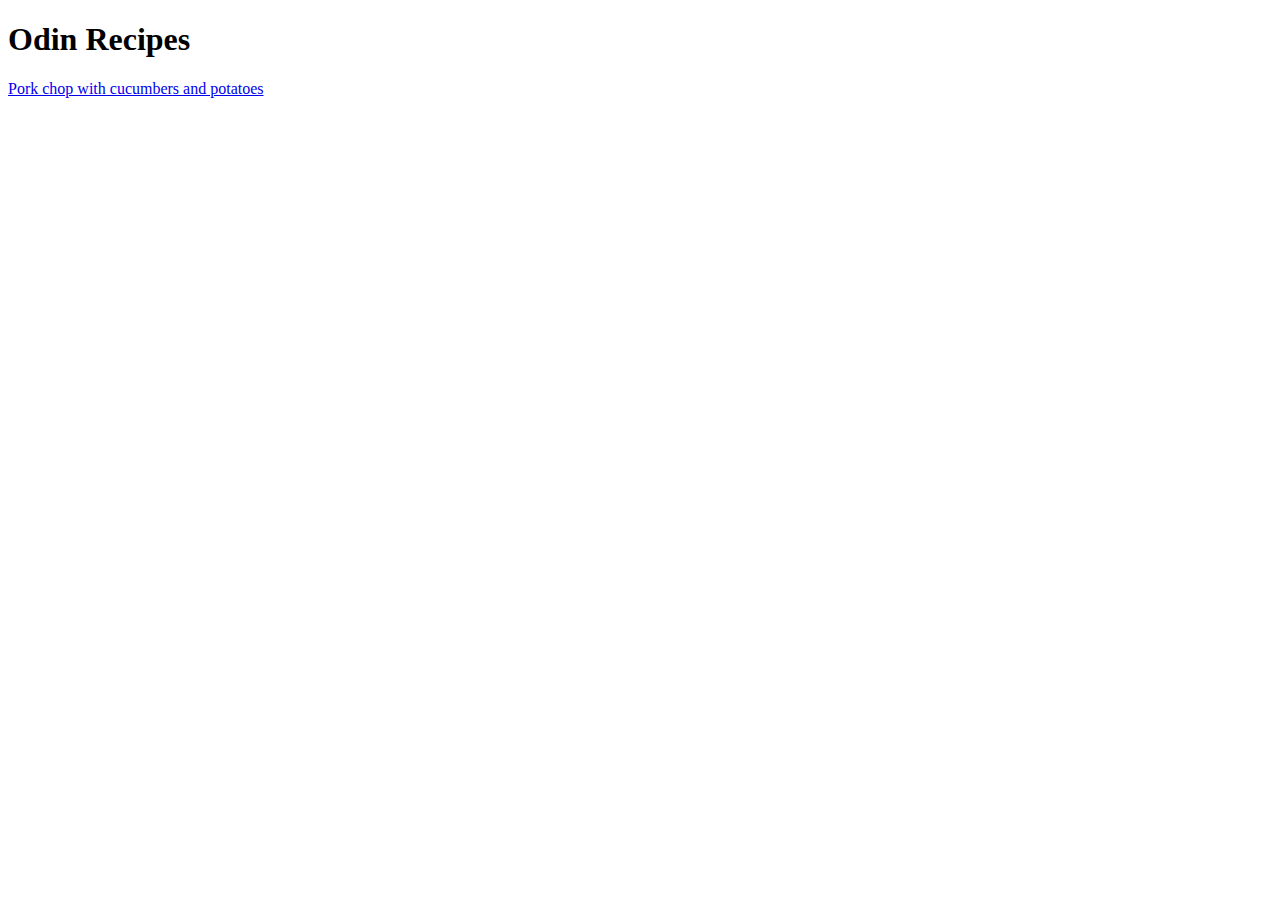
<file: index.html>
<!DOCTYPE html>
<html lang="en">
<head>
    <meta charset="UTF-8">
    <meta http-equiv="X-UA-Compatible" content="IE=edge">
    <meta name="viewport" content="width=device-width, initial-scale=1.0">
    <title>First Website</title>
</head>
<body>
    <h1>Odin Recipes</h1>
    <a href="recipes/schabowy.html">Pork chop with cucumbers and potatoes</a>
</body>
</html>
</file>
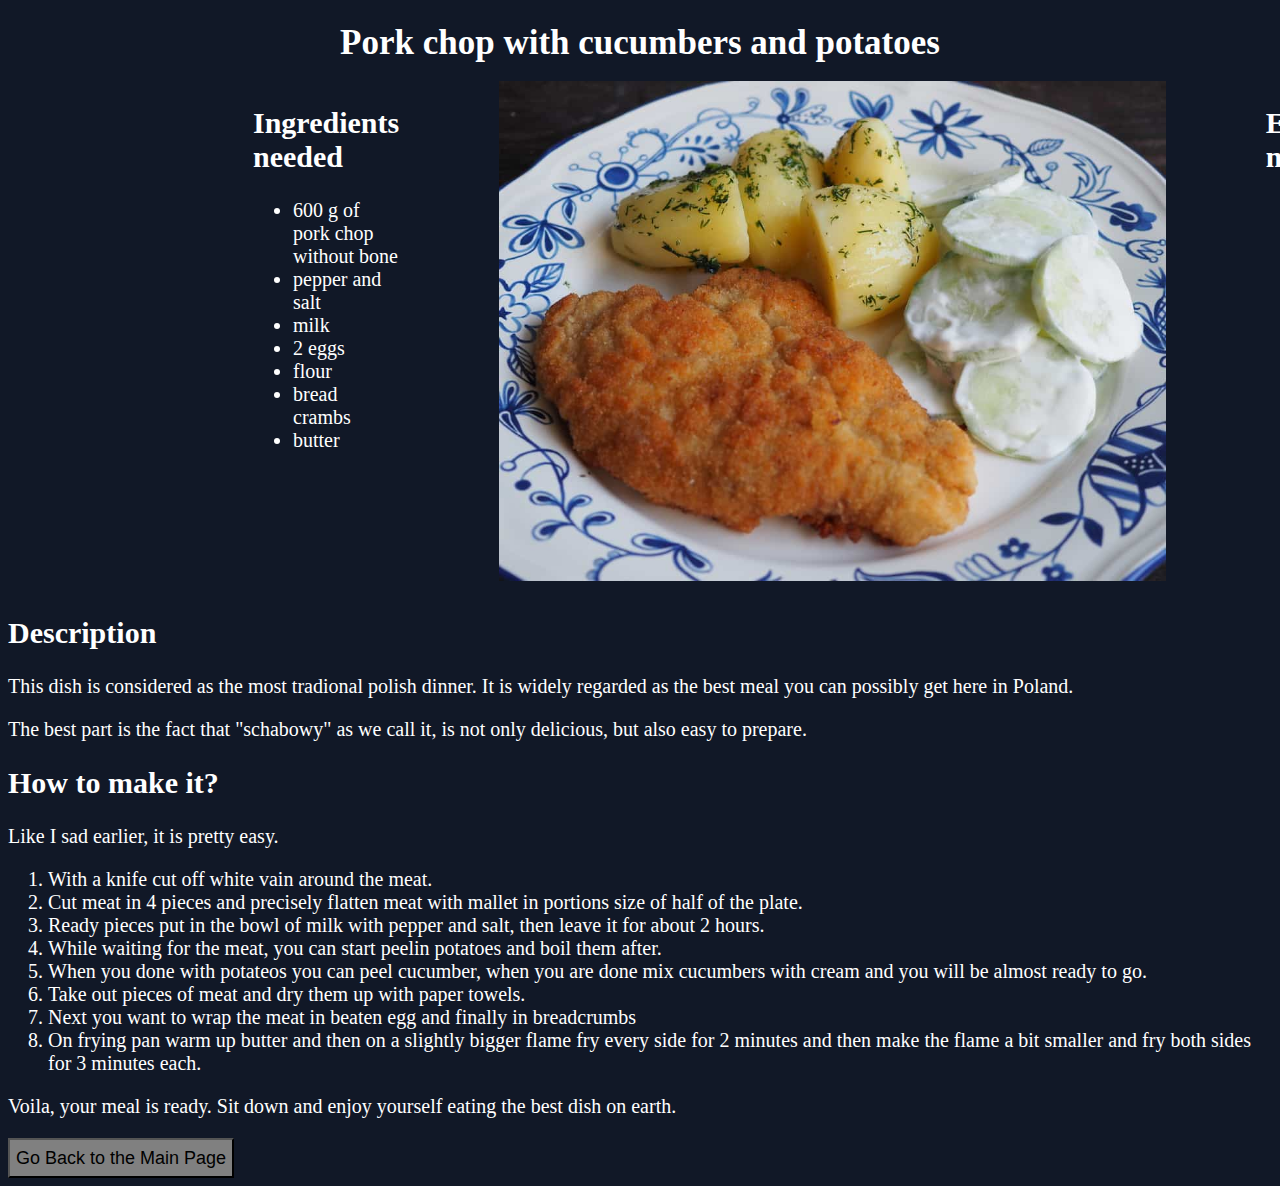
<file: recipes/schabowy.html>
<!DOCTYPE html>
<html lang="en">
<head>
    <link rel="stylesheet" href="recipe-styles.css"/>
    <meta charset="UTF-8">
    <meta http-equiv="X-UA-Compatible" content="IE=edge">
    <meta name="viewport" content="width=device-width, initial-scale=1.0">
    <title>Schabowy</title>
</head>
<body>
    <h1>Pork chop with cucumbers and potatoes</h1>
    <div class="top">
        <div class="ingredients">
            <h2>Ingredients needed</h2>
            <ul>
                <li>600 g of pork chop without bone</li>
                <li>pepper and salt</li>
                <li>milk</li>
                <li>2 eggs</li>
                <li>flour</li>
                <li>bread crambs</li>
                <li>butter</li>
            </ul>
        </div>
        <img class="image" src="dane_schabowy.jpg">
        <div class="equipment">
            <h2>Equipment needed</h2>
            <ul>
                <li>spoon</li>
                <li>knife</li>
                <li>bowl</li>
                <li>frying pan</li>
                <li>cutting board</li>
                <li>mallet</li>
            </ul>
        </div>
    </div>
    <h2>Description</h2>
    <p>This dish is considered as the most tradional polish dinner. It is widely regarded as the best meal you can possibly get here in Poland.</p>
    <p>The best part is the fact that "schabowy" as we call it, is not only delicious, but also easy to prepare.</p>
    
    <h2>How to make it?</h2>
    <p>Like I sad earlier, it is pretty easy.</p>
    <ol>
        <li>With a knife cut off white vain around the meat.</li>
        <li>Cut meat in 4 pieces and precisely flatten meat with mallet in portions size of half of the plate.</li>
        <li>Ready pieces put in the bowl of milk with pepper and salt, then leave it for about 2 hours.</li>
        <li>While waiting for the meat, you can start peelin potatoes and boil them after.</li>
        <li>When you done with potateos you can peel cucumber, when you are done mix cucumbers with cream and you will be almost ready to go.</li>
        <li>Take out pieces of meat and dry them up with paper towels.</li>
        <li>Next you want to wrap the meat in beaten egg and finally in breadcrumbs</li>
        <li>On frying pan warm up butter and then on a slightly bigger flame fry every side for 2 minutes and then make the flame a bit smaller and fry both sides for 3 minutes each.</li>
    </ol>
    <p>Voila, your meal is ready. Sit down and enjoy yourself eating the best dish on earth.</p>
    <a href="../index.html">
        <button>Go Back to the Main Page</button>
    </a>
</body>
</html>
</file>
<file: recipes/recipe-styles.css>
body {
    background-color: #111827;
    color: white;
}

p {
    font-size: 20px;
}

li {
    font-size: 20px;
}

h1 {
    text-align: center;
    margin-bottom: 8px;
    font-size: 35px;
}

h2 {
    font-size: 30px;
}

.image {
    width: auto;
    height: 500px;
}

.top {
    display: flex;
    margin-left: 235px;
    padding: 10px;
}

.equipment {
    display: block;
    margin-left: 100px;
}

.ingredients {
    display: block;
    margin-right: 100px;
}

button {
    background-color: grey;
    color: black;
    height: 40px;
    width: auto;
    font-size: large;
}
</file>
